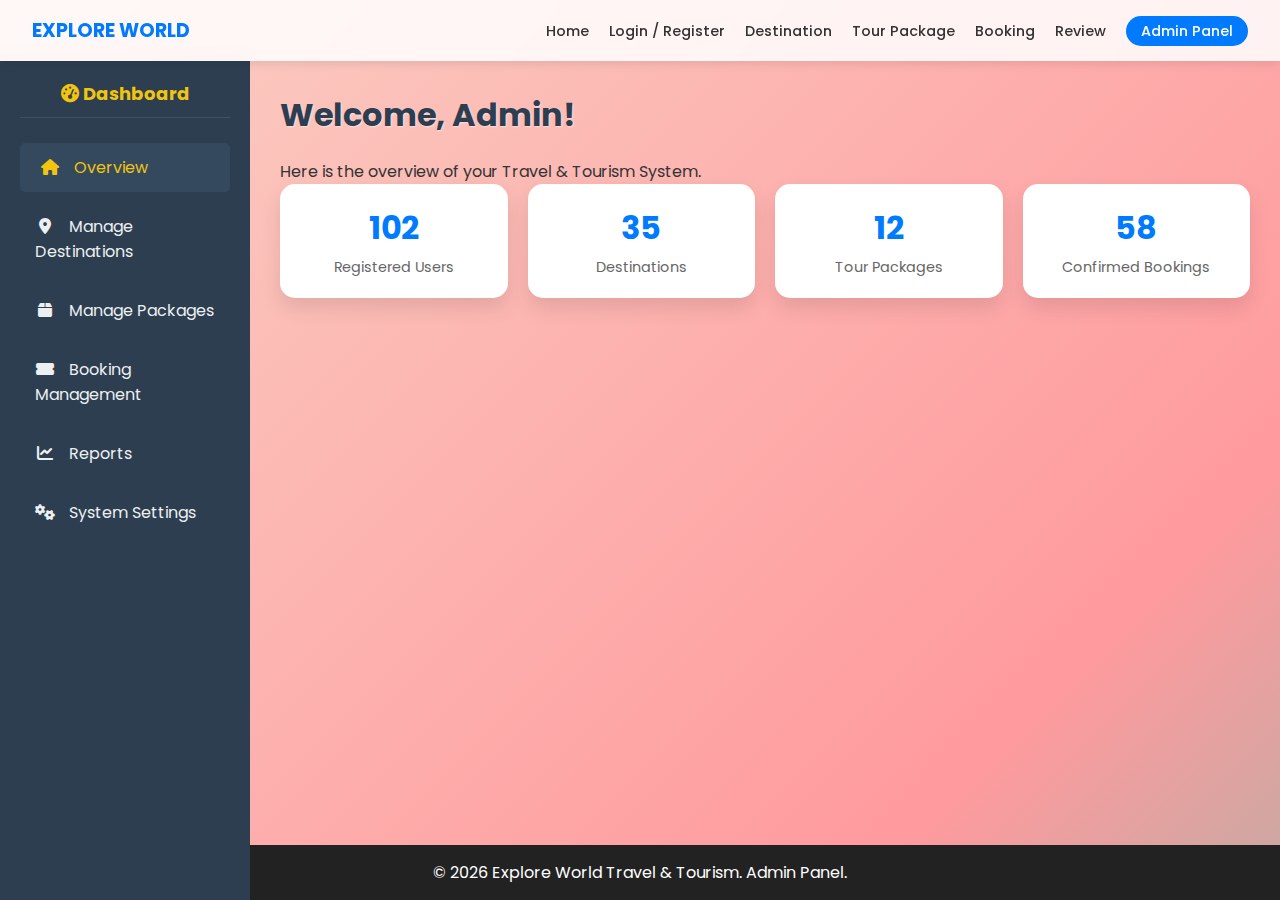
<file: admin.html>
<!DOCTYPE html>
<html lang="en">
<head>
<meta charset="UTF-8">
<meta name="viewport" content="width=device-width, initial-scale=1.0">
<title>Admin Panel - Explore World Travel & Tourism</title>

<link href="https://fonts.googleapis.com/css2?family=Poppins:wght@300;400;600;700&display=swap" rel="stylesheet">
<!-- Font Awesome for Icons -->
<link rel="stylesheet" href="https://cdnjs.cloudflare.com/ajax/libs/font-awesome/6.0.0/css/all.min.css">

<style>
    :root {
        --primary-color: #007bff;
        --secondary-color: #0056b3;
        --accent-color: #f1c40f;
        --text-dark: #333;
        --sidebar-bg: #2c3e50;
        --glass-bg: rgba(255, 255, 255, 0.9);
        --shadow: 0 10px 20px rgba(0,0,0,0.1);
        --transition: all 0.3s ease;
    }

    * { margin: 0; padding: 0; box-sizing: border-box; font-family: 'Poppins', sans-serif; }

    body {
        display: flex;
        flex-direction: column;
        min-height: 100vh;
        /* Colorful Animated Background */
        background: linear-gradient(-45deg, #ee7752, #e73c7e, #23a6d5, #23d5ab, #ff9a9e, #fad0c4);
        background-size: 400% 400%;
        animation: gradientBG 15s ease infinite;
        color: #333;
    }

    @keyframes gradientBG {
        0% { background-position: 0% 50%; }
        50% { background-position: 100% 50%; }
        100% { background-position: 0% 50%; }
    }

    /* --- Top Navigation Bar (Requested) --- */
    .top-nav {
        background-color: rgba(255, 255, 255, 0.85);
        backdrop-filter: blur(10px);
        box-shadow: 0 2px 10px rgba(0,0,0,0.1);
        position: sticky;
        top: 0;
        z-index: 1000;
    }

    .top-nav-content {
        max-width: 100%;
        margin: 0 auto;
        padding: 1rem 2rem;
        display: flex;
        justify-content: space-between;
        align-items: center;
    }

    .nav-logo {
        font-size: 1.2rem;
        font-weight: 700;
        color: var(--primary-color);
        text-transform: uppercase;
        text-decoration: none;
    }

    .top-nav-links {
        display: flex;
        list-style: none;
        gap: 20px;
        flex-wrap: wrap;
    }

    .top-nav-links a {
        text-decoration: none;
        color: var(--text-dark);
        font-weight: 500;
        font-size: 0.9rem;
        position: relative;
        transition: var(--transition);
    }

    .top-nav-links a:hover, .top-nav-links a.active {
        color: var(--primary-color);
    }

    .top-nav-links a::after {
        content: '';
        position: absolute;
        width: 0;
        height: 2px;
        bottom: -5px;
        left: 0;
        background-color: var(--primary-color);
        transition: var(--transition);
    }

    .top-nav-links a:hover::after {
        width: 100%;
    }

    /* Active Link Highlight */
    .top-nav-links a.highlight {
        background-color: var(--primary-color);
        color: white;
        padding: 5px 15px;
        border-radius: 15px;
    }

    /* --- Admin Panel Layout Wrapper --- */
    .admin-wrapper {
        display: flex;
        flex: 1; /* Fills remaining height */
    }

    /* Sidebar */
    .sidebar {
        width: 250px;
        background-color: var(--sidebar-bg);
        display: flex;
        flex-direction: column;
        padding: 20px;
        color: #fff;
        position: fixed;
        height: 100%;
        top: 60px; /* Push down below top nav */
        left: 0;
        z-index: 900;
        overflow-y: auto;
    }

    .sidebar h3 {
        text-align: center;
        margin-bottom: 20px;
        font-size: 18px;
        color: var(--accent-color);
        border-bottom: 1px solid rgba(255,255,255,0.1);
        padding-bottom: 10px;
    }

    .sidebar a {
        text-decoration: none;
        color: #ecf0f1;
        padding: 12px 15px;
        margin: 5px 0;
        border-radius: 5px;
        transition: var(--transition);
        display: block;
    }

    .sidebar a:hover, .sidebar a.active {
        background-color: #34495e;
        color: var(--accent-color);
        padding-left: 20px;
    }

    .sidebar a i { margin-right: 10px; width: 20px; text-align: center; }

    /* Main content */
    .main-content {
        flex: 1;
        padding: 30px;
        margin-left: 250px; /* Offset for sidebar */
        overflow-y: auto;
    }

    .main-content h1 {
        margin-bottom: 20px;
        color: #2c3e50;
        text-shadow: 1px 1px 2px rgba(255,255,255,0.5);
    }

    .section {
        display: none;
        animation: fadeIn 0.5s ease;
    }

    .section.active {
        display: block;
    }

    @keyframes fadeIn {
        from { opacity: 0; transform: translateY(10px); }
        to { opacity: 1; transform: translateY(0); }
    }

    /* --- Grid & Card Styles (Replacing basic Tables) --- */
    .dashboard-grid {
        display: grid;
        grid-template-columns: repeat(auto-fit, minmax(220px, 1fr));
        gap: 20px;
        margin-bottom: 30px;
    }

    .stat-card {
        background: white;
        padding: 20px;
        border-radius: 15px;
        box-shadow: var(--shadow);
        text-align: center;
        transition: var(--transition);
    }

    .stat-card:hover {
        transform: translateY(-5px);
    }

    .stat-card h3 { font-size: 2rem; color: var(--primary-color); margin-bottom: 5px; }
    .stat-card p { color: #666; font-size: 0.9rem; }

    /* Data Grid (Table replacement) */
    .data-grid {
        display: grid;
        grid-template-columns: repeat(auto-fill, minmax(300px, 1fr));
        gap: 20px;
    }

    .data-card {
        background: white;
        border-radius: 15px;
        box-shadow: var(--shadow);
        overflow: hidden;
        display: flex;
        flex-direction: column;
    }

    .card-header {
        background-color: var(--secondary-color);
        color: white;
        padding: 15px;
        display: flex;
        justify-content: space-between;
        align-items: center;
    }

    .card-body {
        padding: 20px;
    }

    .card-body p { margin-bottom: 10px; color: #555; }
    .card-body strong { color: #333; }

    .card-actions {
        margin-top: 15px;
        display: flex;
        gap: 10px;
    }

    .btn {
        padding: 8px 15px;
        border: none;
        border-radius: 5px;
        cursor: pointer;
        font-weight: 600;
        font-size: 0.8rem;
        transition: var(--transition);
    }

    .btn-edit { background-color: #f39c12; color: white; }
    .btn-delete { background-color: #e74c3c; color: white; }
    .btn-view { background-color: var(--primary-color); color: white; }
    
    .btn:hover { opacity: 0.9; transform: scale(1.02); }

    /* Forms */
    .form-container {
        background: white;
        padding: 30px;
        border-radius: 15px;
        box-shadow: var(--shadow);
        max-width: 600px;
        margin: 0 auto;
    }

    .form-group { margin-bottom: 20px; }
    .form-group label { display: block; margin-bottom: 5px; font-weight: 600; }
    .form-group input, .form-group select { 
        width: 100%; padding: 12px; border: 1px solid #ddd; border-radius: 8px; outline: none; transition: 0.3s;
    }
    .form-group input:focus { border-color: var(--primary-color); }

    .btn-submit { 
        width: 100%; padding: 12px; background-color: var(--primary-color); color: white; border: none; border-radius: 8px; font-size: 1rem; cursor: pointer; transition: var(--transition);
    }
    .btn-submit:hover { background-color: var(--secondary-color); }

    /* Footer */
    footer {
        text-align: center;
        padding: 15px;
        background-color: #222;
        color: #fff;
        margin-top: auto;
    }

    /* Responsive */
    @media(max-width: 768px) {
        .admin-wrapper { flex-direction: column; }
        .sidebar { width: 100%; position: relative; height: auto; top: 0; }
        .main-content { margin-left: 0; padding: 15px; }
        .top-nav-links { display: none; } /* Hide top links on very small screens to save space, keeping logo */
    }
</style>
</head>
<body>

<!-- TOP NAVIGATION BAR (Requested) -->
<nav class="top-nav">
    <div class="top-nav-content">
        <a href="home.html" class="nav-logo">Explore World</a>
        <ul class="top-nav-links">
            <li><a href="index.html">Home</a></li>
            <li><a href="login.html">Login / Register</a></li>
            <li><a href="destinations.html">Destination</a></li>
            <li><a href="tour package.html">Tour Package</a></li>
            <li><a href="booking.html">Booking</a></li>
            <li><a href="reviews.html">Review</a></li>
            <li><a href="admin.html" class="active highlight">Admin Panel</a></li>
        </ul>
    </div>
</nav>

<!-- Admin Panel Wrapper -->
<div class="admin-wrapper">
    <!-- Sidebar -->
    <div class="sidebar">
        <h3><i class="fas fa-tachometer-alt"></i> Dashboard</h3>
        <a href="#" class="active" onclick="showSection('home')"><i class="fas fa-home"></i> Overview</a>
        <a href="#" onclick="showSection('destinations')"><i class="fas fa-map-marker-alt"></i> Manage Destinations</a>
        <a href="#" onclick="showSection('packages')"><i class="fas fa-box"></i> Manage Packages</a>
        <a href="#" onclick="showSection('bookings')"><i class="fas fa-ticket-alt"></i> Booking Management</a>
        <a href="#" onclick="showSection('reports')"><i class="fas fa-chart-line"></i> Reports</a>
        <a href="#" onclick="showSection('system')"><i class="fas fa-cogs"></i> System Settings</a>
    </div>

    <!-- Main Content -->
    <div class="main-content">
        <!-- Home / Overview Section -->
        <div id="home" class="section active">
            <h1>Welcome, Admin!</h1>
            <p>Here is the overview of your Travel & Tourism System.</p>
            
            <div class="dashboard-grid">
                <div class="stat-card">
                    <h3>102</h3>
                    <p>Registered Users</p>
                </div>
                <div class="stat-card">
                    <h3>35</h3>
                    <p>Destinations</p>
                </div>
                <div class="stat-card">
                    <h3>12</h3>
                    <p>Tour Packages</p>
                </div>
                <div class="stat-card">
                    <h3>58</h3>
                    <p>Confirmed Bookings</p>
                </div>
            </div>
        </div>

        <!-- Manage Destinations Section (Grid Format) -->
        <div id="destinations" class="section">
            <h1>Manage Destinations</h1>
            <div class="data-grid">
                <!-- Card 1 -->
                <div class="data-card">
                    <div class="card-header">
                        <span>Paris</span>
                        <i class="fas fa-map-marker-alt"></i>
                    </div>
                    <div class="card-body">
                        <p><strong>ID:</strong> 1</p>
                        <p><strong>Country:</strong> France</p>
                        <p>The city of lights, known for the Eiffel Tower.</p>
                        <div class="card-actions">
                            <button class="btn btn-edit"><i class="fas fa-edit"></i> Edit</button>
                            <button class="btn btn-delete"><i class="fas fa-trash"></i> Delete</button>
                        </div>
                    </div>
                </div>
                <!-- Card 2 -->
                <div class="data-card">
                    <div class="card-header">
                        <span>Tokyo</span>
                        <i class="fas fa-map-marker-alt"></i>
                    </div>
                    <div class="card-body">
                        <p><strong>ID:</strong> 2</p>
                        <p><strong>Country:</strong> Japan</p>
                        <p>A blend of traditional and modern culture.</p>
                        <div class="card-actions">
                            <button class="btn btn-edit"><i class="fas fa-edit"></i> Edit</button>
                            <button class="btn btn-delete"><i class="fas fa-trash"></i> Delete</button>
                        </div>
                    </div>
                </div>
                <!-- Card 3 -->
                <div class="data-card">
                    <div class="card-header">
                        <span>New York</span>
                        <i class="fas fa-map-marker-alt"></i>
                    </div>
                    <div class="card-body">
                        <p><strong>ID:</strong> 3</p>
                        <p><strong>Country:</strong> USA</p>
                        <p>The city that never sleeps.</p>
                        <div class="card-actions">
                            <button class="btn btn-edit"><i class="fas fa-edit"></i> Edit</button>
                            <button class="btn btn-delete"><i class="fas fa-trash"></i> Delete</button>
                        </div>
                    </div>
                </div>
            </div>
        </div>

        <!-- Manage Packages Section (Grid Format) -->
        <div id="packages" class="section">
            <h1>Manage Packages</h1>
            <div class="data-grid">
                <!-- Package 1 -->
                <div class="data-card">
                    <div class="card-header" style="background-color: var(--accent-color); color: #333;">
                        <span>Paris Delight</span>
                        <i class="fas fa-suitcase"></i>
                    </div>
                    <div class="card-body">
                        <p><strong>ID:</strong> 1</p>
                        <p><strong>Destination:</strong> Paris</p>
                        <p><strong>Price:</strong> <span style="color:green; font-weight:bold;">$1200</span></p>
                        <p>Includes flights, 4-star hotel, and city tour.</p>
                        <div class="card-actions">
                            <button class="btn btn-edit"><i class="fas fa-edit"></i> Edit</button>
                            <button class="btn btn-delete"><i class="fas fa-trash"></i> Delete</button>
                        </div>
                    </div>
                </div>
                <!-- Package 2 -->
                <div class="data-card">
                    <div class="card-header" style="background-color: var(--accent-color); color: #333;">
                        <span>Tokyo Explorer</span>
                        <i class="fas fa-suitcase"></i>
                    </div>
                    <div class="card-body">
                        <p><strong>ID:</strong> 2</p>
                        <p><strong>Destination:</strong> Tokyo</p>
                        <p><strong>Price:</strong> <span style="color:green; font-weight:bold;">$1500</span></p>
                        <p>Includes flights, traditional Ryokan stay, and food tour.</p>
                        <div class="card-actions">
                            <button class="btn btn-edit"><i class="fas fa-edit"></i> Edit</button>
                            <button class="btn btn-delete"><i class="fas fa-trash"></i> Delete</button>
                        </div>
                    </div>
                </div>
            </div>
        </div>

        <!-- Booking Management Section (Grid Format) -->
        <div id="bookings" class="section">
            <h1>Booking Management</h1>
            <div class="data-grid">
                <!-- Booking 1 -->
                <div class="data-card">
                    <div class="card-header" style="background-color: #27ae60;">
                        <span>Confirmed</span>
                        <i class="fas fa-check-circle"></i>
                    </div>
                    <div class="card-body">
                        <p><strong>Booking ID:</strong> 101</p>
                        <p><strong>User:</strong> John Doe</p>
                        <p><strong>Package:</strong> Paris Delight</p>
                        <div class="card-actions">
                            <button class="btn btn-view"><i class="fas fa-eye"></i> View Details</button>
                            <button class="btn btn-delete">Cancel</button>
                        </div>
                    </div>
                </div>
                <!-- Booking 2 -->
                <div class="data-card">
                    <div class="card-header" style="background-color: #f39c12;">
                        <span>Pending</span>
                        <i class="fas fa-clock"></i>
                    </div>
                    <div class="card-body">
                        <p><strong>Booking ID:</strong> 102</p>
                        <p><strong>User:</strong> Jane Smith</p>
                        <p><strong>Package:</strong> Tokyo Explorer</p>
                        <div class="card-actions">
                            <button class="btn btn-view"><i class="fas fa-eye"></i> View Details</button>
                            <button class="btn btn-delete">Cancel</button>
                        </div>
                    </div>
                </div>
            </div>
        </div>

        <!-- Reports Section -->
        <div id="reports" class="section">
            <h1>System Reports</h1>
            <div class="dashboard-grid">
                <div class="stat-card">
                    <h3>$45,000</h3>
                    <p>Total Revenue</p>
                </div>
                <div class="stat-card">
                    <h3>Paris</h3>
                    <p>Top Destination</p>
                </div>
                <div class="stat-card">
                    <h3>98%</h3>
                    <p>Customer Satisfaction</p>
                </div>
            </div>
        </div>

        <!-- System Settings Section -->
        <div id="system" class="section">
            <h1>System Settings</h1>
            <div class="form-container">
                <form>
                    <div class="form-group">
                        <label>System Name</label>
                        <input type="text" value="Explore World Travel & Tourism">
                    </div>
                    <div class="form-group">
                        <label>Admin Email</label>
                        <input type="email" value="admin@exploreworld.com">
                    </div>
                    <div class="form-group">
                        <label>Default Currency</label>
                        <select>
                            <option>USD ($)</option>
                            <option>EUR (€)</option>
                            <option>INR (₹)</option>
                        </select>
                    </div>
                    <button type="submit" class="btn-submit">Update Settings</button>
                </form>
            </div>
        </div>
    </div>
</div>

<footer>
    &copy; 2026 Explore World Travel & Tourism. Admin Panel.
</footer>

<script>
    function showSection(sectionId) {
        // Hide all sections
        document.querySelectorAll('.section').forEach(section => section.classList.remove('active'));
        // Remove active class from sidebar links
        document.querySelectorAll('.sidebar a').forEach(link => link.classList.remove('active'));
        
        // Show selected section
        document.getElementById(sectionId).classList.add('active');
        
        // Highlight correct sidebar link
        // Note: we use a simple querySelector based on the onclick attribute text
        const activeLink = document.querySelector(`.sidebar a[onclick="showSection('${sectionId}')"]`);
        if(activeLink) activeLink.classList.add('active');
    }
</script>

</body>

</html>
</file>
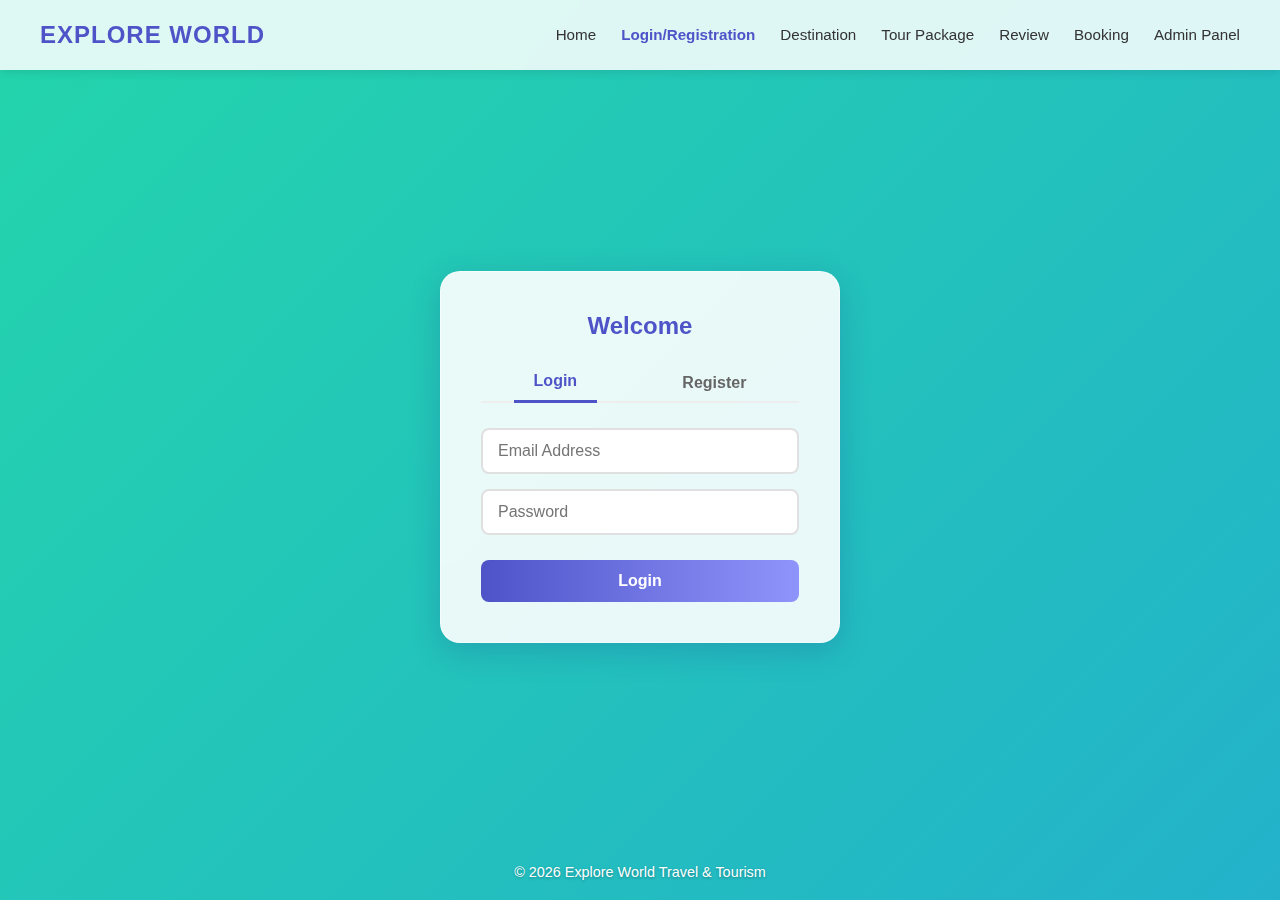
<file: login.html>
<!DOCTYPE html>
<html lang="en">
<head>
    <meta charset="UTF-8">
    <meta name="viewport" content="width=device-width, initial-scale=1.0">
    <title>Login / Register - Explore World</title>
    <style>
        /* --- CSS Reset & Variables --- */
        :root {
            --primary-color: #4e54c8;
            --secondary-color: #8f94fb;
            --text-dark: #333;
            --text-light: #666;
            --white: #ffffff;
            --nav-bg: rgba(255, 255, 255, 0.85);
            --glass-bg: rgba(255, 255, 255, 0.9);
            --shadow: 0 8px 32px 0 rgba(31, 38, 135, 0.2);
        }

        * {
            margin: 0;
            padding: 0;
            box-sizing: border-box;
            font-family: 'Segoe UI', Tahoma, Geneva, Verdana, sans-serif;
        }

        body {
            min-height: 100vh;
            width: 100%;
            /* Neat and Colorful Animated Background */
            background: linear-gradient(-45deg, #ee7752, #e73c7e, #23a6d5, #23d5ab);
            background-size: 400% 400%;
            animation: gradientBG 15s ease infinite;
            display: flex;
            flex-direction: column;
        }

        @keyframes gradientBG {
            0% { background-position: 0% 50%; }
            50% { background-position: 100% 50%; }
            100% { background-position: 0% 50%; }
        }

        /* --- Navigation Bar --- */
        header {
            /* Glassmorphism style for Nav */
            background: var(--nav-bg);
            backdrop-filter: blur(10px);
            -webkit-backdrop-filter: blur(10px);
            box-shadow: 0 2px 10px rgba(0,0,0,0.1);
            position: sticky;
            top: 0;
            z-index: 1000;
            padding: 0 40px;
        }

        nav {
            display: flex;
            justify-content: space-between;
            align-items: center;
            max-width: 1200px;
            margin: 0 auto;
            height: 70px;
        }

        .logo h1 {
            color: var(--primary-color);
            font-size: 1.5rem;
            text-transform: uppercase;
            letter-spacing: 1px;
        }

        .nav-links {
            list-style: none;
            display: flex;
            /* Space between items side-by-side */
            gap: 25px; 
        }

        .nav-links a {
            text-decoration: none;
            color: var(--text-dark);
            font-weight: 500;
            font-size: 0.95rem;
            transition: color 0.3s ease;
            position: relative;
        }

        .nav-links a:hover {
            color: var(--primary-color);
        }

        /* Active state indicator */
        .nav-links a.active {
            color: var(--primary-color);
            font-weight: bold;
        }

        /* --- Main Content Container --- */
        .container {
            flex: 1;
            display: flex;
            justify-content: center;
            align-items: center;
            padding: 20px;
        }

        .auth-box {
            background: var(--glass-bg);
            backdrop-filter: blur(12px);
            border: 1px solid rgba(255, 255, 255, 0.5);
            border-radius: 20px;
            box-shadow: var(--shadow);
            width: 100%;
            max-width: 400px;
            padding: 40px;
            text-align: center;
        }

        /* --- Tab Switcher --- */
        .tab-header {
            display: flex;
            justify-content: space-around;
            margin-bottom: 25px;
            border-bottom: 2px solid #eee;
        }

        .tab-btn {
            background: none;
            border: none;
            padding: 10px 20px;
            font-size: 1rem;
            color: var(--text-light);
            cursor: pointer;
            font-weight: 600;
            transition: all 0.3s;
            position: relative;
            bottom: -2px;
        }

        .tab-btn.active {
            color: var(--primary-color);
            border-bottom: 3px solid var(--primary-color);
        }

        /* --- Forms --- */
        .form-container {
            display: none; /* Hidden by default */
            flex-direction: column;
            gap: 15px;
        }

        .form-container.active {
            display: flex;
        }

        .input-group {
            position: relative;
            text-align: left;
        }

        .input-group label {
            font-size: 0.85rem;
            color: var(--text-dark);
            margin-bottom: 5px;
            display: block;
        }

        .input-group input {
            width: 100%;
            padding: 12px 15px;
            border: 2px solid #e0e0e0;
            border-radius: 8px;
            outline: none;
            font-size: 1rem;
            transition: border-color 0.3s;
            background: #fff;
        }

        .input-group input:focus {
            border-color: var(--primary-color);
        }

        .submit-btn {
            width: 100%;
            padding: 12px;
            background: linear-gradient(to right, var(--primary-color), var(--secondary-color));
            color: white;
            border: none;
            border-radius: 8px;
            font-size: 1rem;
            font-weight: bold;
            cursor: pointer;
            margin-top: 10px;
            transition: transform 0.2s;
        }

        .submit-btn:hover {
            transform: translateY(-2px);
            box-shadow: 0 5px 15px rgba(78, 84, 200, 0.4);
        }

        /* --- Footer --- */
        footer {
            text-align: center;
            padding: 20px;
            color: white;
            font-size: 0.9rem;
            text-shadow: 0 1px 3px rgba(0,0,0,0.3);
        }

        /* --- Toast Notification --- */
        .toast {
            visibility: hidden;
            min-width: 250px;
            background-color: #333;
            color: #fff;
            text-align: center;
            border-radius: 8px;
            padding: 16px;
            position: fixed;
            z-index: 2000;
            left: 50%;
            bottom: 30px;
            transform: translateX(-50%);
            box-shadow: 0 4px 12px rgba(0,0,0,0.15);
            opacity: 0;
            transition: opacity 0.3s, bottom 0.3s;
        }

        .toast.show {
            visibility: visible;
            opacity: 1;
            bottom: 50px;
        }
        .toast.success { background-color: #28a745; }

        /* --- Responsive Design --- */
        @media (max-width: 900px) {
            nav {
                flex-direction: column;
                height: auto;
                padding: 15px;
            }
            .nav-links {
                margin-top: 15px;
                flex-wrap: wrap;
                justify-content: center;
                gap: 15px;
            }
        }
    </style>
</head>
<body>

    <!-- Header with Navigation -->
    <header>
        <nav>
            <div class="logo">
                <h1>Explore World</h1>
            </div>
            <ul class="nav-links">
                <li><a href="index.html">Home</a></li>
                <!-- Highlighting the current page -->
                <li><a href="#" class="active">Login/Registration</a></li>
                <li><a href="destinations.html">Destination</a></li>
                <li><a href="tour package.html">Tour Package</a></li>
                <li><a href="reviews.html">Review</a></li>
                <li><a href="booking.html">Booking</a></li>
                <li><a href="admin.html">Admin Panel</a></li>
            </ul>
        </nav>
    </header>

    <!-- Main Content -->
    <div class="container">
        <div class="auth-box">
            <h2 style="margin-bottom: 20px; color: var(--primary-color);">Welcome</h2>
            
            <!-- Tab Switcher -->
            <div class="tab-header">
                <button class="tab-btn active" onclick="openTab('login')">Login</button>
                <button class="tab-btn" onclick="openTab('register')">Register</button>
            </div>

            <!-- Login Form -->
            <form id="login-form" class="form-container active" onsubmit="handleLogin(event)">
                <div class="input-group">
                    <input type="email" placeholder="Email Address" required>
                </div>
                <div class="input-group">
                    <input type="password" placeholder="Password" required>
                </div>
                <button type="submit" class="submit-btn">Login</button>
            </form>

            <!-- Register Form -->
            <form id="register-form" class="form-container" onsubmit="handleRegister(event)">
                <div class="input-group">
                    <input type="text" placeholder="Full Name" required>
                </div>
                <div class="input-group">
                    <input type="email" placeholder="Email Address" required>
                </div>
                <div class="input-group">
                    <input type="password" placeholder="Create Password" required>
                </div>
                <button type="submit" class="submit-btn">Register</button>
            </form>
        </div>
    </div>

    <footer>
        <p>&copy; 2026 Explore World Travel & Tourism</p>
    </footer>

    <!-- Toast Notification -->
    <div id="toast" class="toast success">Action Successful!</div>

    <script>
        // Function to switch between Login and Register tabs
        function openTab(tabName) {
            const loginForm = document.getElementById('login-form');
            const registerForm = document.getElementById('register-form');
            const loginBtn = document.querySelector('.tab-btn:nth-child(1)');
            const registerBtn = document.querySelector('.tab-btn:nth-child(2)');

            if (tabName === 'login') {
                loginForm.classList.add('active');
                registerForm.classList.remove('active');
                loginBtn.classList.add('active');
                registerBtn.classList.remove('active');
            } else {
                loginForm.classList.remove('active');
                registerForm.classList.add('active');
                loginBtn.classList.remove('active');
                registerBtn.classList.add('active');
            }
        }

        // Function to show toast notification
        function showToast(message) {
            const toast = document.getElementById("toast");
            toast.textContent = message;
            toast.className = "toast show success";
            setTimeout(function(){ 
                toast.className = toast.className.replace("show", ""); 
            }, 3000);
        }

        // Handle Login Submission
        function handleLogin(e) {
            e.preventDefault();
            const btn = e.target.querySelector('button');
            const originalText = btn.textContent;
            
            btn.textContent = "Logging in...";
            setTimeout(() => {
                btn.textContent = originalText;
                showToast("Login Successful! Redirecting...");
            }, 1000);
        }

        // Handle Registration Submission
        function handleRegister(e) {
            e.preventDefault();
            const btn = e.target.querySelector('button');
            const originalText = btn.textContent;
            
            btn.textContent = "Creating Account...";
            setTimeout(() => {
                btn.textContent = originalText;
                showToast("Registration Successful! Please Login.");
                openTab('login'); // Switch back to login tab
            }, 1500);
        }
    </script>
</body>

</html>
</file>
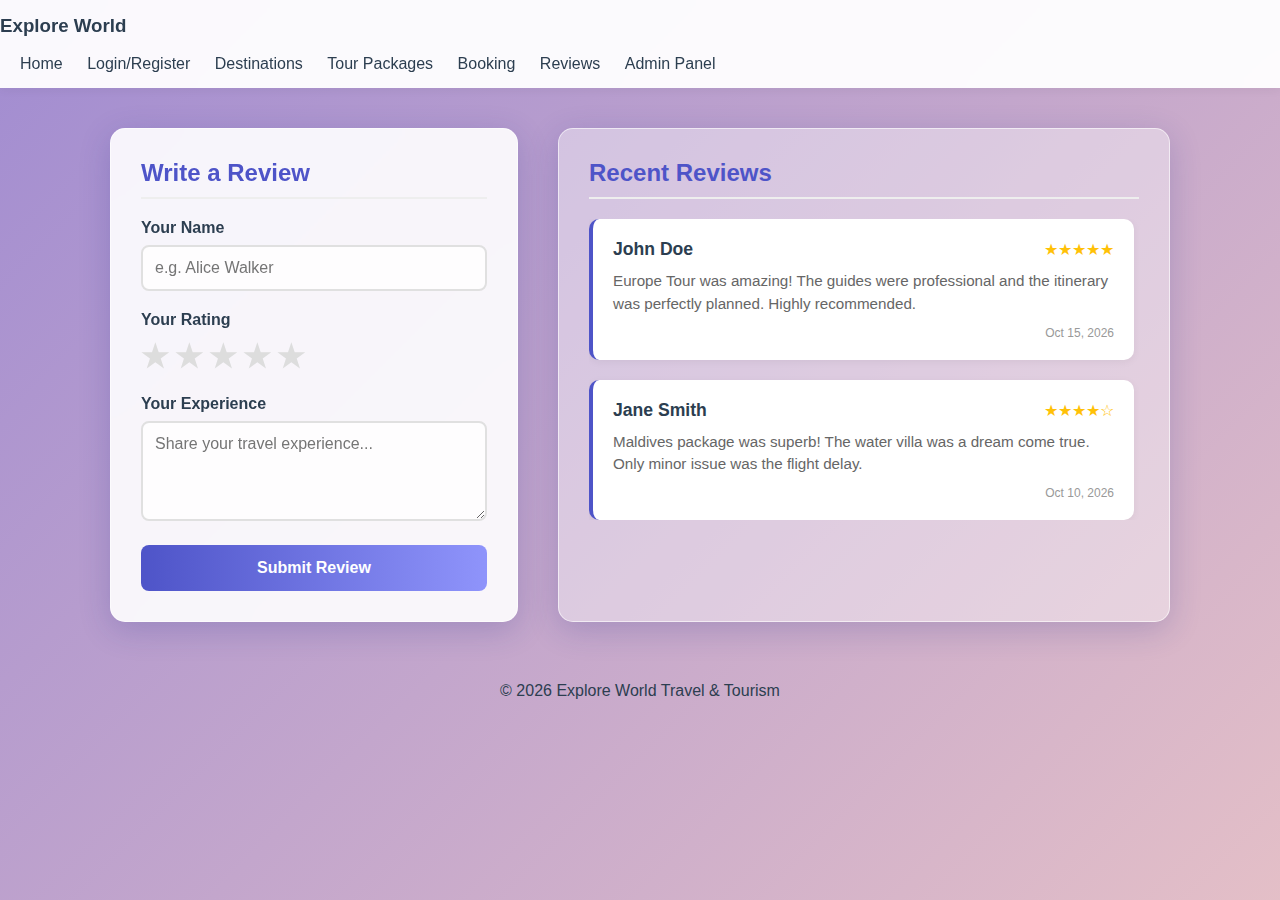
<file: reviews.html>
<!DOCTYPE html>
<html lang="en">
<head>
    <meta charset="UTF-8">
    <meta name="viewport" content="width=device-width, initial-scale=1.0">
    <title>Reviews - Explore World</title>
    <style>
        /* --- CSS Reset & Variables --- */
        :root {
            --primary-color: #4e54c8;
            --secondary-color: #8f94fb;
            --accent-color: #ff6b6b;
            --star-color: #ffc107;
            --text-dark: #2c3e50;
            --text-light: #666;
            --white: #ffffff;
            --glass-bg: rgba(255, 255, 255, 0.9);
            --glass-border: rgba(255, 255, 255, 0.6);
            --shadow: 0 8px 32px 0 rgba(31, 38, 135, 0.2);
        }

        * {
            margin: 0;
            padding: 0;
            box-sizing: border-box;
            font-family: 'Segoe UI', Tahoma, Geneva, Verdana, sans-serif;
        }

        body {
            min-height: 100vh;
            width: 100%;
            color: var(--text-dark);
            /* Colorful animated background */
            background: linear-gradient(-45deg, #ff9a9e, #fad0c4, #fad0c4, #a18cd1);
            background-size: 400% 400%;
            animation: gradientBG 15s ease infinite;
            padding-bottom: 50px;
        }

        @keyframes gradientBG {
            0% { background-position: 0% 50%; }
            50% { background-position: 100% 50%; }
            100% { background-position: 0% 50%; }
        }

        /* --- Header --- */
        header {
            background: rgba(255, 255, 255, 0.95);
            backdrop-filter: blur(10px);
            padding: 15px 0;
            box-shadow: 0 2px 10px rgba(0,0,0,0.05);
            position: sticky;
            top: 0;
            z-index: 100;
        }

        .header-content {
            max-width: 1100px;
            margin: 0 auto;
            display: flex;
            justify-content: space-between;
            align-items: center;
            padding: 0 20px;
        }

        header h1 {
            font-size: 1.5rem;
            color: var(--primary-color);
            text-transform: uppercase;
            letter-spacing: 1px;
        }

        nav a {
            text-decoration: none;
            color: var(--text-dark);
            margin-left: 20px;
            font-weight: 500;
            transition: color 0.3s;
        }

        nav a:hover {
            color: var(--primary-color);
        }

        /* --- Main Layout --- */
        .main-container {
            max-width: 1100px;
            margin: 40px auto;
            padding: 0 20px;
            display: grid;
            grid-template-columns: 1fr 1.5fr; /* Form on left, Reviews on right */
            gap: 40px;
        }

        @media (max-width: 768px) {
            .main-container {
                grid-template-columns: 1fr; /* Stack on mobile */
            }
        }

        /* --- Cards --- */
        .card {
            background: var(--glass-bg);
            backdrop-filter: blur(12px);
            border: 1px solid var(--glass-border);
            border-radius: 15px;
            padding: 30px;
            box-shadow: var(--shadow);
        }

        h2 {
            margin-bottom: 20px;
            color: var(--primary-color);
            font-size: 1.5rem;
            border-bottom: 2px solid #eee;
            padding-bottom: 10px;
        }

        /* --- Form Styling --- */
        .input-group {
            margin-bottom: 20px;
        }

        .input-group label {
            display: block;
            margin-bottom: 8px;
            font-weight: 600;
            color: var(--text-dark);
        }

        .input-group input, 
        .input-group textarea {
            width: 100%;
            padding: 12px;
            border: 2px solid #e0e0e0;
            border-radius: 8px;
            font-size: 1rem;
            transition: border-color 0.3s;
            background: rgba(255, 255, 255, 0.8);
        }

        .input-group input:focus, 
        .input-group textarea:focus {
            outline: none;
            border-color: var(--primary-color);
        }

        .input-group textarea {
            resize: vertical;
            min-height: 100px;
        }

        /* --- Star Rating System --- */
        .star-rating {
            display: flex;
            flex-direction: row-reverse; /* This allows CSS hover to work nicely */
            justify-content: flex-end;
            gap: 5px;
        }

        .star-rating input {
            display: none; /* Hide the radio buttons */
        }

        .star-rating label {
            cursor: pointer;
            font-size: 2rem;
            color: #ddd;
            transition: color 0.2s;
            margin: 0;
        }

        /* Fill stars on hover and check */
        .star-rating label:hover,
        .star-rating label:hover ~ label,
        .star-rating input:checked ~ label {
            color: var(--star-color);
        }

        /* --- Submit Button --- */
        .submit-btn {
            width: 100%;
            padding: 14px;
            background: linear-gradient(to right, var(--primary-color), var(--secondary-color));
            color: white;
            border: none;
            border-radius: 8px;
            font-size: 1rem;
            font-weight: bold;
            cursor: pointer;
            transition: transform 0.2s, box-shadow 0.2s;
        }

        .submit-btn:hover {
            transform: translateY(-2px);
            box-shadow: 0 5px 15px rgba(78, 84, 200, 0.3);
        }

        /* --- Review List Styling --- */
        .review-list {
            display: flex;
            flex-direction: column;
            gap: 20px;
            max-height: 700px;
            overflow-y: auto;
            padding-right: 5px;
        }

        /* Scrollbar styling */
        .review-list::-webkit-scrollbar {
            width: 8px;
        }
        .review-list::-webkit-scrollbar-track {
            background: #f1f1f1;
        }
        .review-list::-webkit-scrollbar-thumb {
            background: #c1c1c1;
            border-radius: 4px;
        }

        .review-card {
            background: white;
            padding: 20px;
            border-radius: 10px;
            box-shadow: 0 2px 8px rgba(0,0,0,0.05);
            animation: slideIn 0.5s ease-out;
            border-left: 4px solid var(--primary-color);
        }

        @keyframes slideIn {
            from { opacity: 0; transform: translateX(20px); }
            to { opacity: 1; transform: translateX(0); }
        }

        .review-header {
            display: flex;
            justify-content: space-between;
            align-items: center;
            margin-bottom: 10px;
        }

        .reviewer-name {
            font-weight: bold;
            font-size: 1.1rem;
            color: var(--text-dark);
        }

        .review-stars {
            color: var(--star-color);
        }

        .review-text {
            color: var(--text-light);
            line-height: 1.5;
            font-size: 0.95rem;
        }

        .review-date {
            font-size: 0.75rem;
            color: #999;
            margin-top: 10px;
            text-align: right;
        }

        /* --- Footer --- */
        footer {
            text-align: center;
            padding: 20px;
            color: var(--text-dark);
            font-weight: 500;
        }

        /* --- Toast Notification --- */
        .toast {
            visibility: hidden;
            min-width: 250px;
            background-color: #333;
            color: #fff;
            text-align: center;
            border-radius: 8px;
            padding: 16px;
            position: fixed;
            z-index: 1000;
            right: 30px;
            bottom: 30px;
            box-shadow: 0 4px 12px rgba(0,0,0,0.15);
            font-size: 0.95rem;
            opacity: 0;
            transition: opacity 0.3s, bottom 0.3s;
        }

        .toast.show {
            visibility: visible;
            opacity: 1;
            bottom: 50px;
        }
        
        .toast.success { background-color: #28a745; }
    </style>
</head>
<body>

    <header>
       
          <div class="logo"><h3>Explore World</h3></div>
          <br>
            <div class="menu-toggle" id="mobile-menu">
                <i class="fas fa-bars"></i>
            </div>
       
       
    
               <nav>
            <a href="index.html">Home</a>
            <a href="login.html">Login/Register</a>
            <a href="destinations.html">Destinations</a>
            <a href="tour package.html">Tour Packages</a>
            <a href="booking.html">Booking</a>
            <a href="reviews.html">Reviews</a>
            <a href="admin.html">Admin Panel</a>
        </nav>
    </header>

    <div class="main-container">
        
        <!-- Left Column: Write a Review Form -->
        <section class="card">
            <h2>Write a Review</h2>
            <form id="review-form">
                <div class="input-group">
                    <label for="name">Your Name</label>
                    <input type="text" id="name" placeholder="e.g. Alice Walker" required>
                </div>

                <div class="input-group">
                    <label>Your Rating</label>
                    <!-- Interactive Star Rating -->
                    <div class="star-rating">
                        <input type="radio" id="star5" name="rating" value="5" required/><label for="star5" title="5 stars">★</label>
                        <input type="radio" id="star4" name="rating" value="4" /><label for="star4" title="4 stars">★</label>
                        <input type="radio" id="star3" name="rating" value="3" /><label for="star3" title="3 stars">★</label>
                        <input type="radio" id="star2" name="rating" value="2" /><label for="star2" title="2 stars">★</label>
                        <input type="radio" id="star1" name="rating" value="1" /><label for="star1" title="1 star">★</label>
                    </div>
                </div>

                <div class="input-group">
                    <label for="comment">Your Experience</label>
                    <textarea id="comment" placeholder="Share your travel experience..." required></textarea>
                </div>

                <button type="submit" class="submit-btn">Submit Review</button>
            </form>
        </section>

        <!-- Right Column: List of Reviews -->
        <section class="card" style="background: rgba(255,255,255,0.4); backdrop-filter: none;">
            <h2>Recent Reviews</h2>
            <div class="review-list" id="review-container">
                
                <!-- Existing Review 1 -->
                <div class="review-card">
                    <div class="review-header">
                        <span class="reviewer-name">John Doe</span>
                        <span class="review-stars">★★★★★</span>
                    </div>
                    <p class="review-text">Europe Tour was amazing! The guides were professional and the itinerary was perfectly planned. Highly recommended.</p>
                    <div class="review-date">Oct 15, 2026</div>
                </div>

                <!-- Existing Review 2 -->
                <div class="review-card">
                    <div class="review-header">
                        <span class="reviewer-name">Jane Smith</span>
                        <span class="review-stars">★★★★☆</span>
                    </div>
                    <p class="review-text">Maldives package was superb! The water villa was a dream come true. Only minor issue was the flight delay.</p>
                    <div class="review-date">Oct 10, 2026</div>
                </div>

            </div>
        </section>
    </div>

    <footer>
        <p>&copy; 2026 Explore World Travel & Tourism</p>
    </footer>

    <!-- Toast Notification Element -->
    <div id="toast" class="toast success">Review Submitted!</div>

    <script>
        // Handle Form Submission
        document.getElementById('review-form').addEventListener('submit', function(e) {
            e.preventDefault();

            // Get values
            const name = document.getElementById('name').value;
            const comment = document.getElementById('comment').value;
            
            // Get selected rating
            const ratingInputs = document.getElementsByName('rating');
            let ratingValue = 0;
            for(let i = 0; i < ratingInputs.length; i++) {
                if(ratingInputs[i].checked) {
                    ratingValue = ratingInputs[i].value;
                    break;
                }
            }

            // Generate star string based on value
            let starsHTML = '';
            for(let i = 0; i < 5; i++) {
                starsHTML += i < ratingValue ? '★' : '☆';
            }

            // Get current date
            const date = new Date();
            const dateString = date.toLocaleDateString('en-US', { month: 'short', day: 'numeric', year: 'numeric' });

            // Create new review card element
            const newReview = document.createElement('div');
            newReview.className = 'review-card';
            newReview.innerHTML = `
                <div class="review-header">
                    <span class="reviewer-name">${escapeHtml(name)}</span>
                    <span class="review-stars">${starsHTML}</span>
                </div>
                <p class="review-text">${escapeHtml(comment)}</p>
                <div class="review-date">${dateString}</div>
            `;

            // Add to list (at the top)
            const container = document.getElementById('review-container');
            container.insertBefore(newReview, container.firstChild);

            // Reset form
            document.getElementById('review-form').reset();

            // Show success message
            showToast("Thank you! Your review has been posted.");
        });

        // Function to show toast notification
        function showToast(message) {
            const toast = document.getElementById("toast");
            toast.textContent = message;
            toast.className = "toast show success";
            setTimeout(function(){ 
                toast.className = toast.className.replace("show", ""); 
            }, 3000);
        }

        // Security Helper: Prevent XSS
        function escapeHtml(text) {
            const map = {
                '&': '&amp;',
                '<': '&lt;',
                '>': '&gt;',
                '"': '&quot;',
                "'": '&#039;'
            };
            return text.replace(/[&<>"']/g, function(m) { return map[m]; });
        }
    </script>
</body>

</html>
</file>
